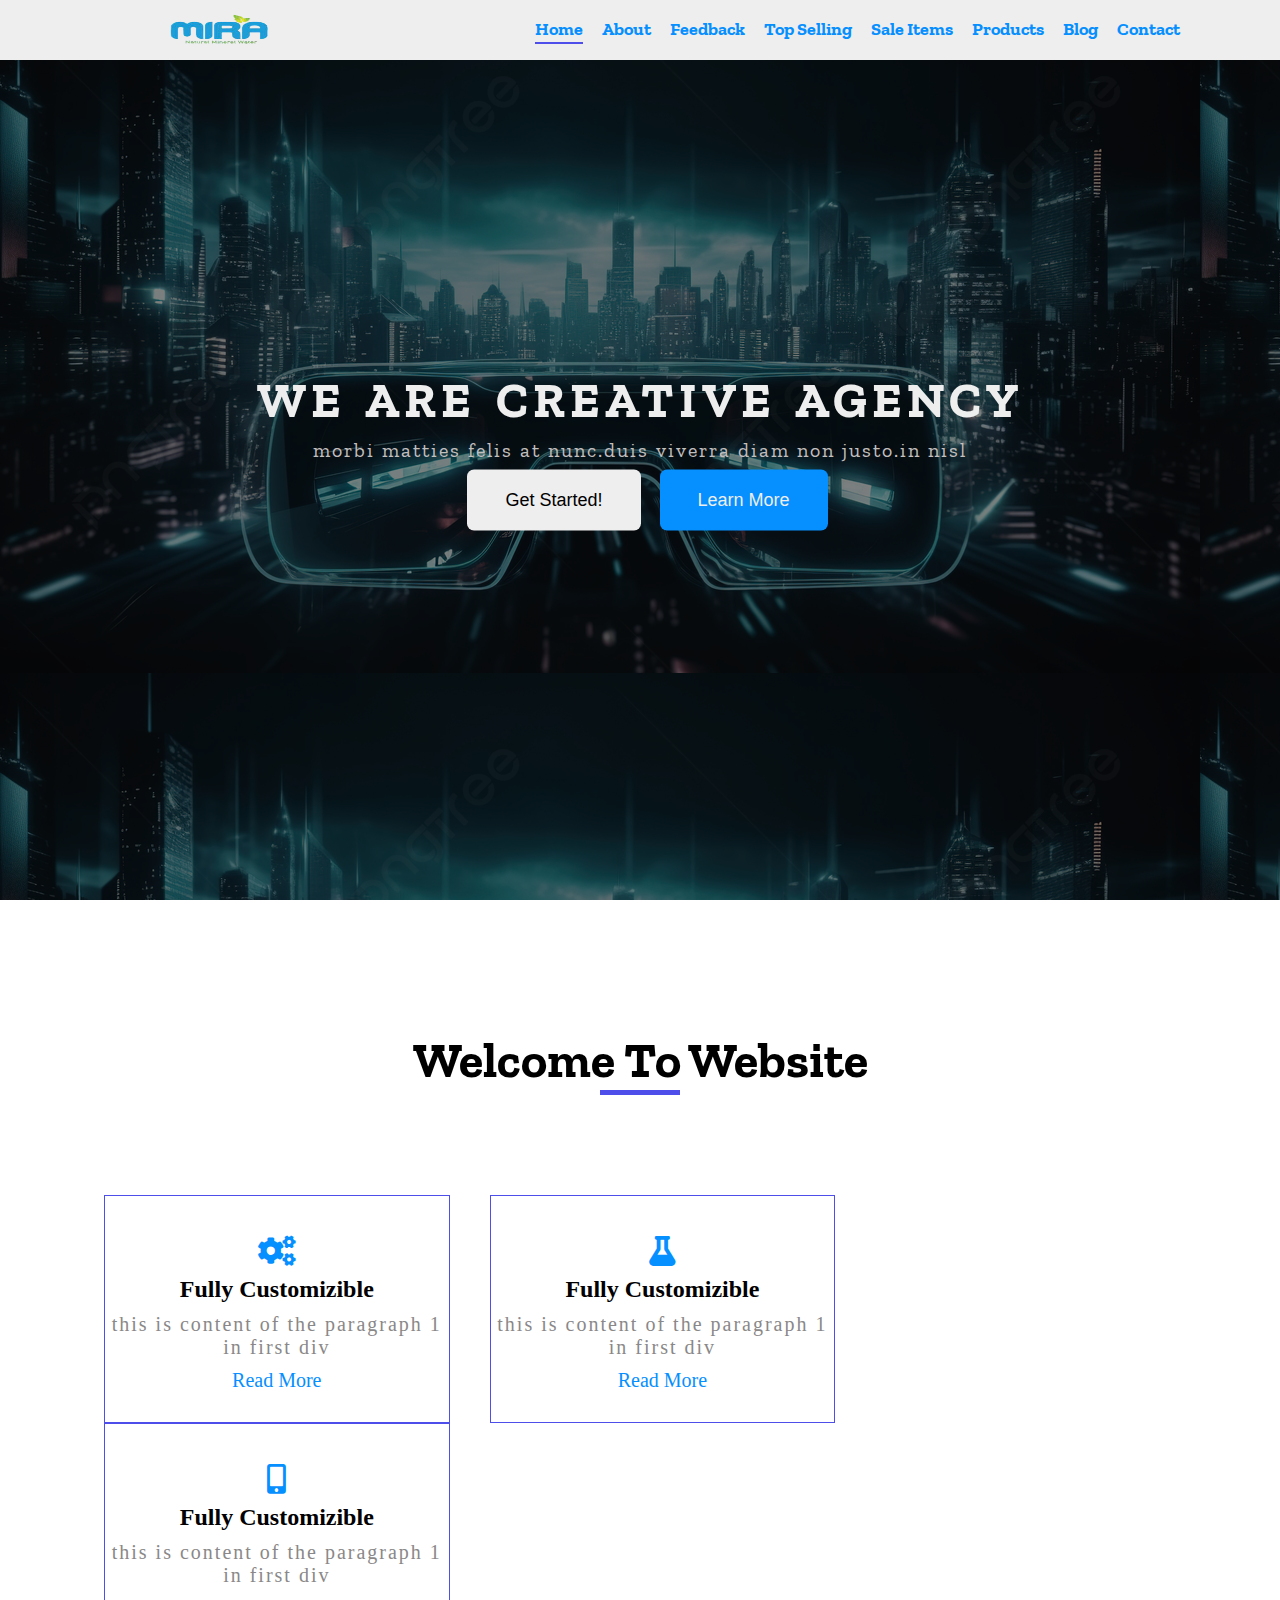
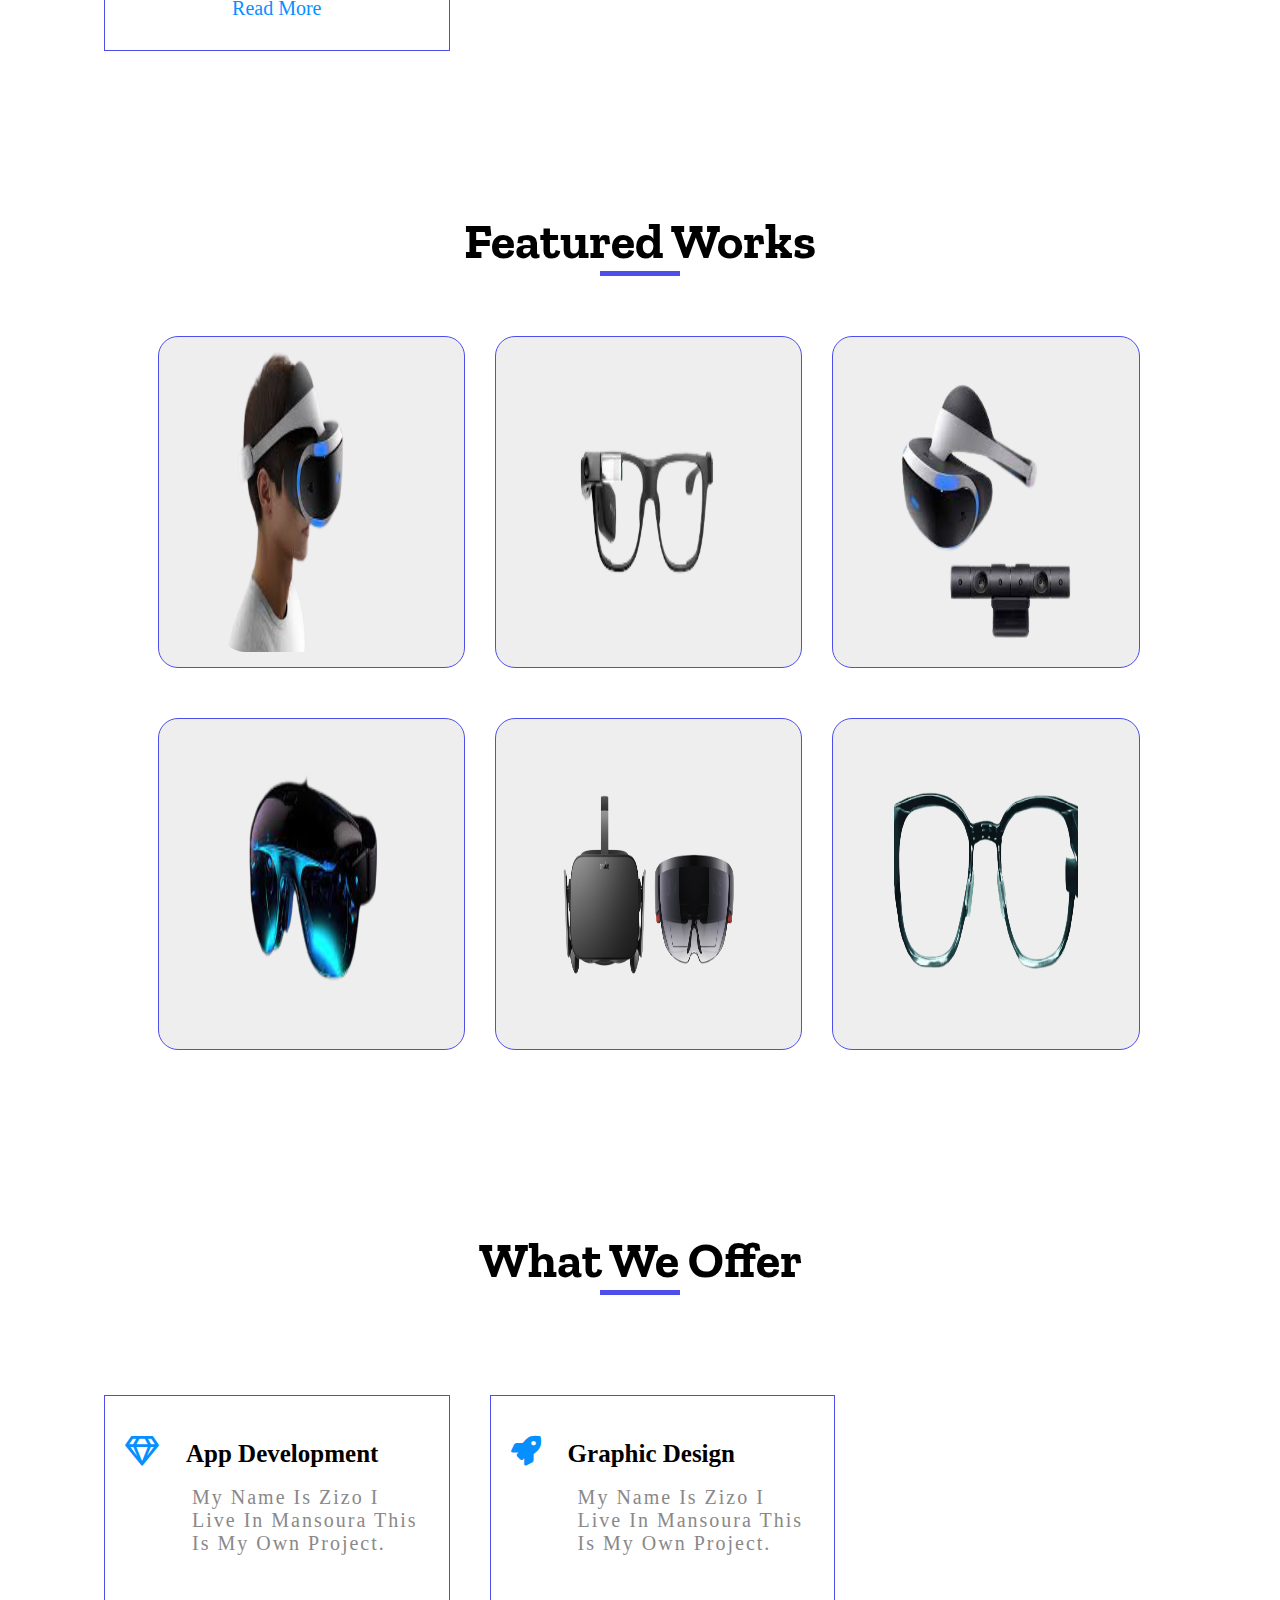
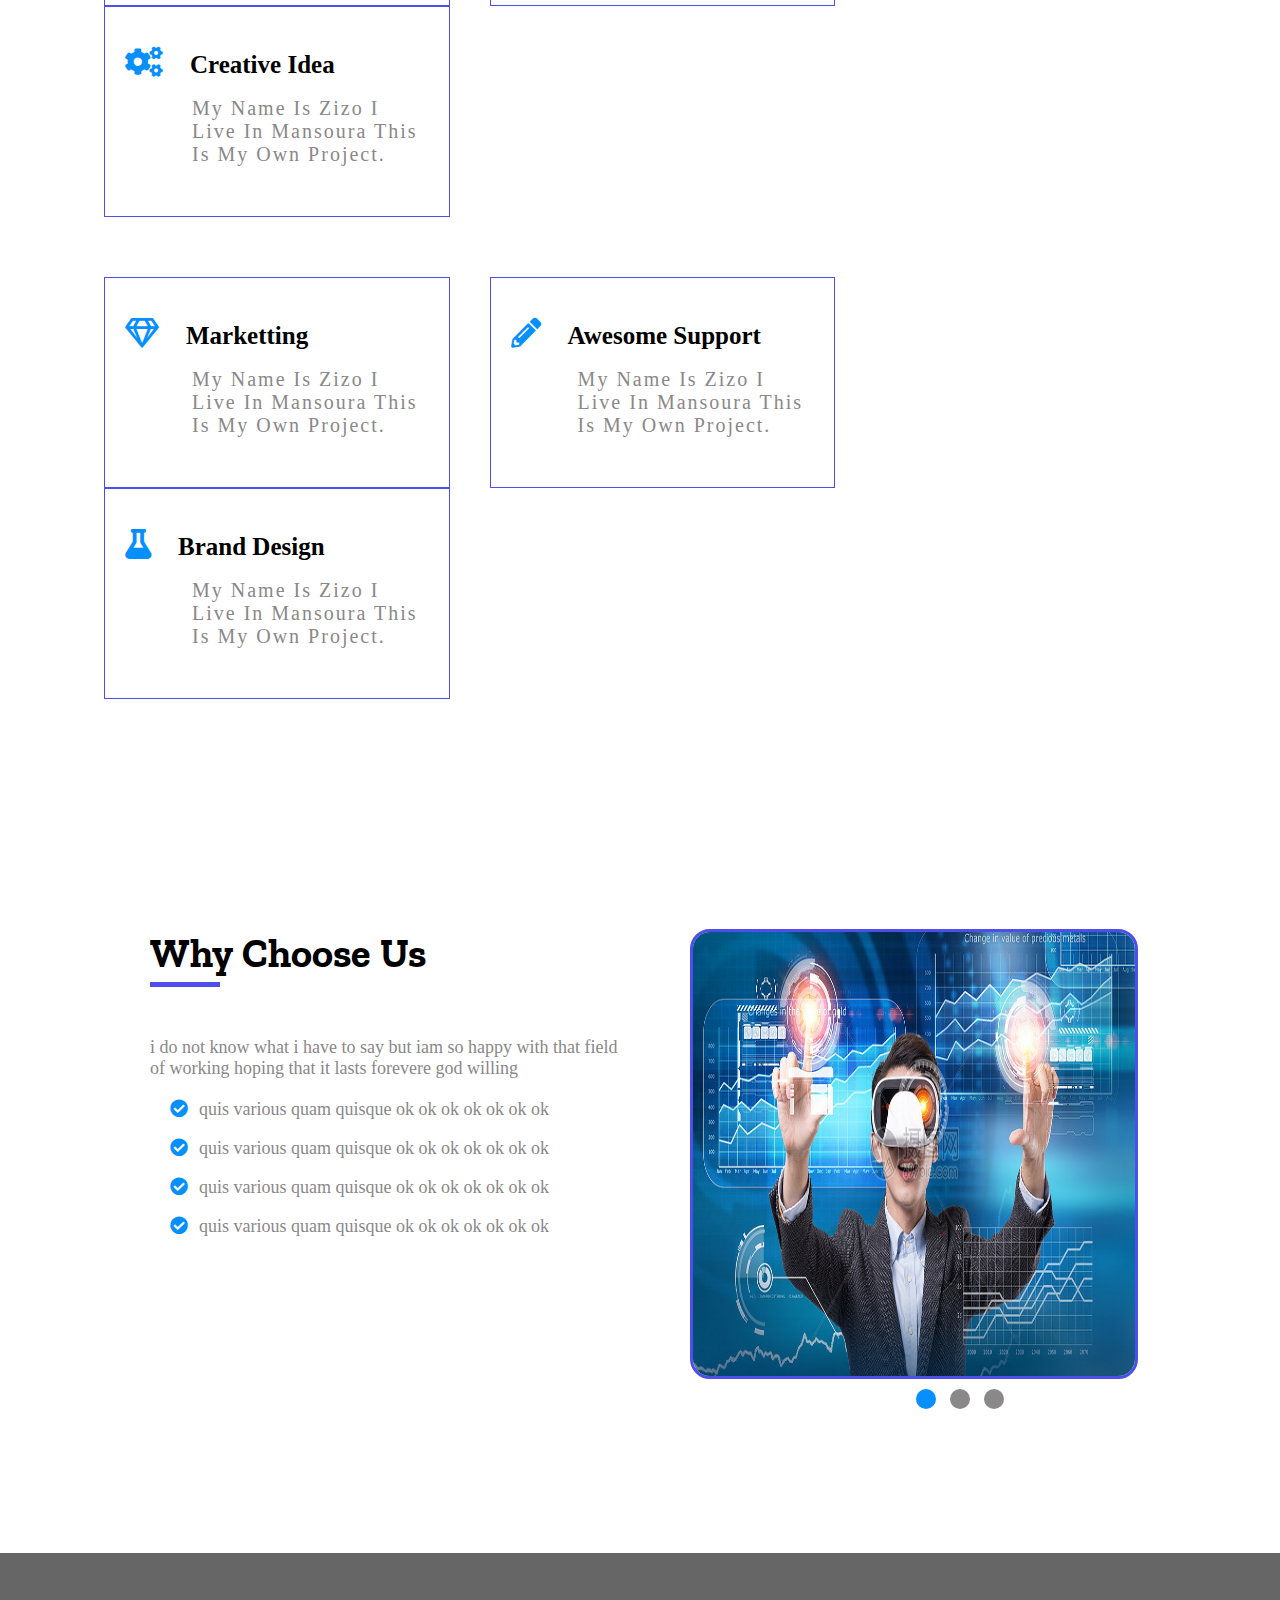
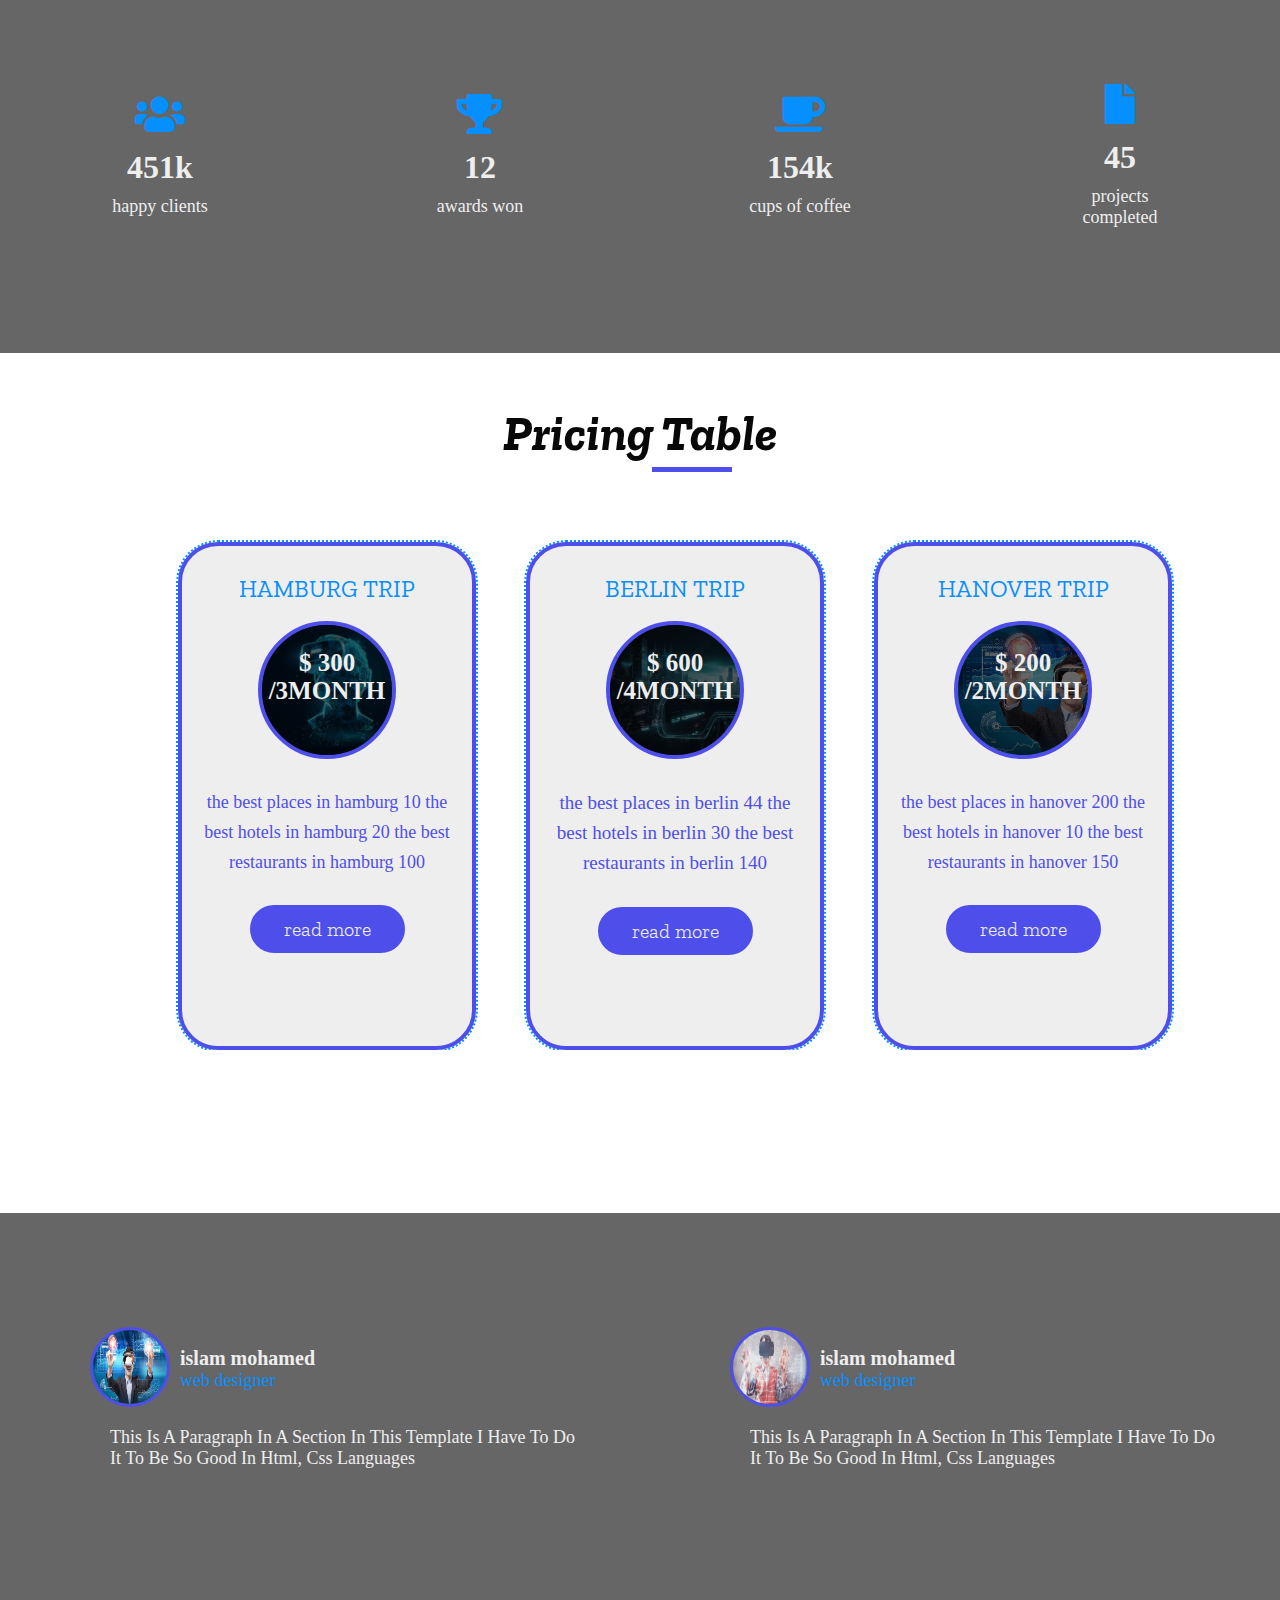
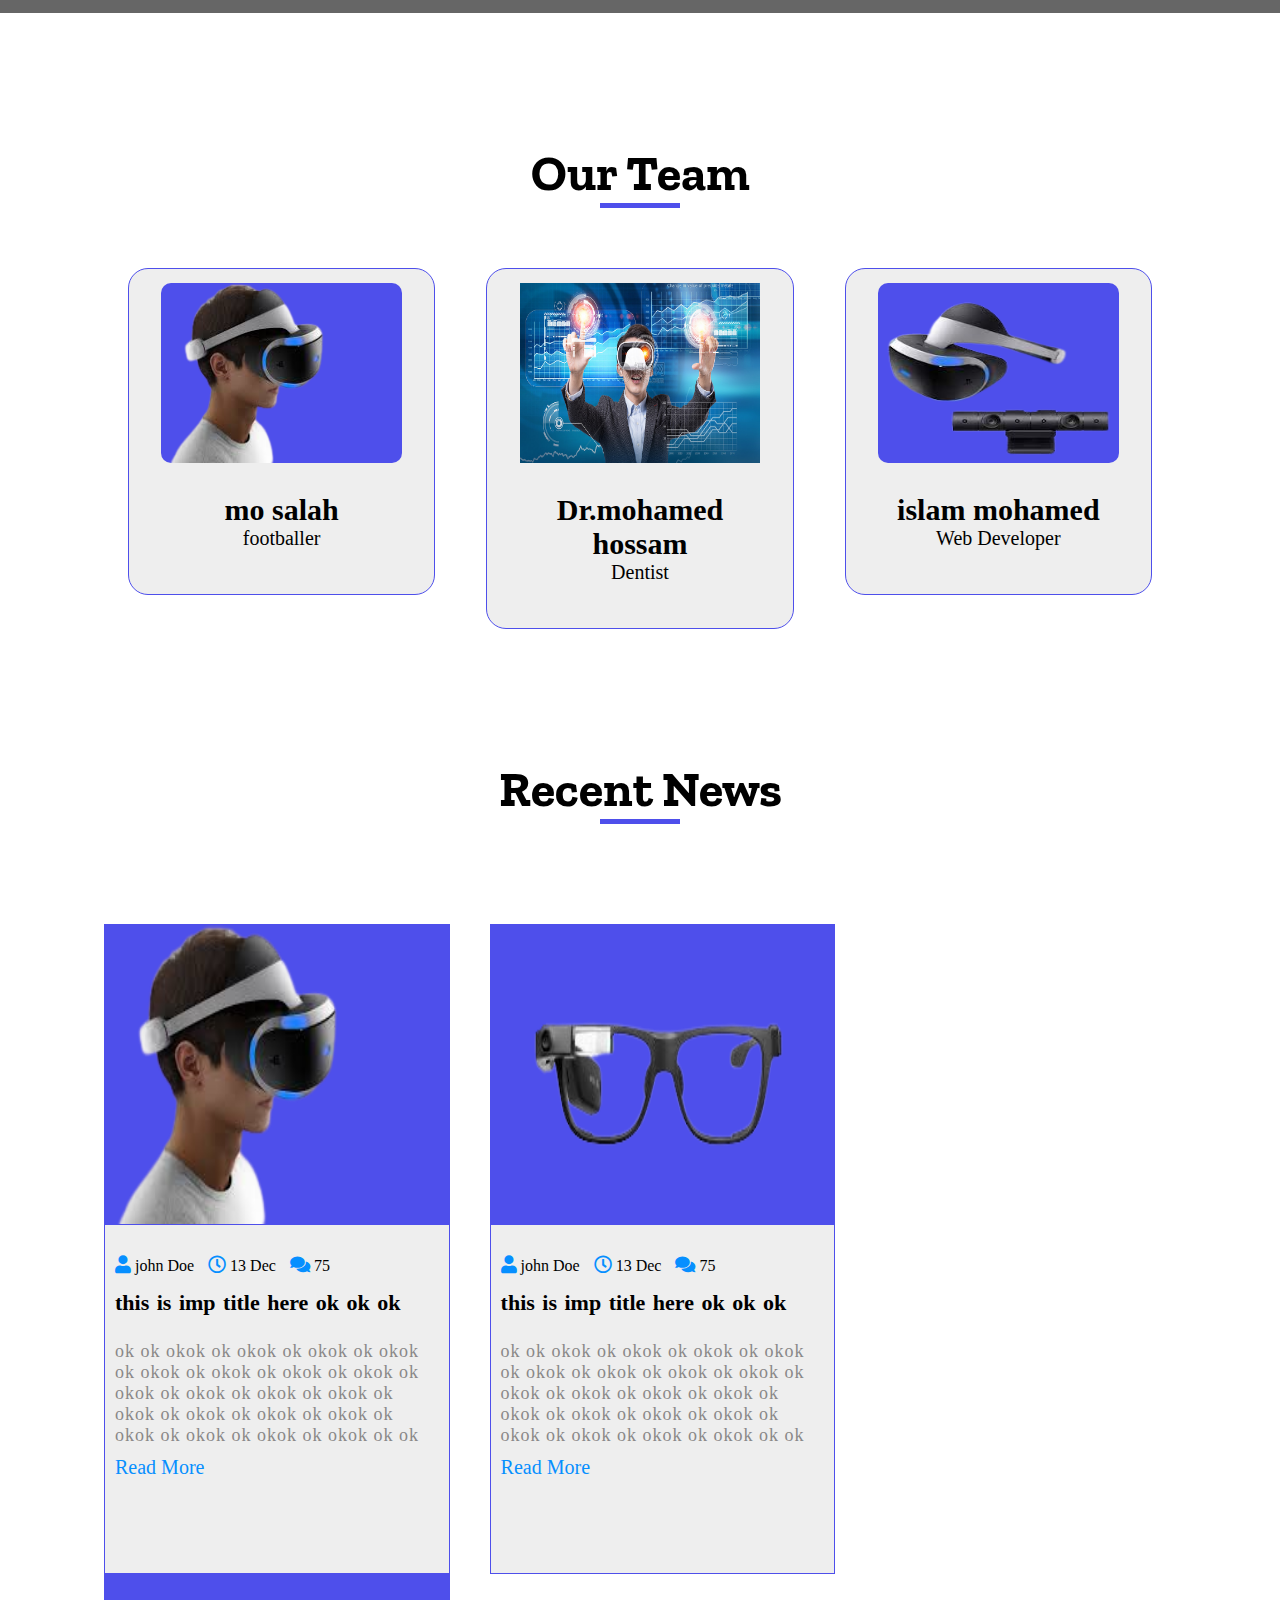
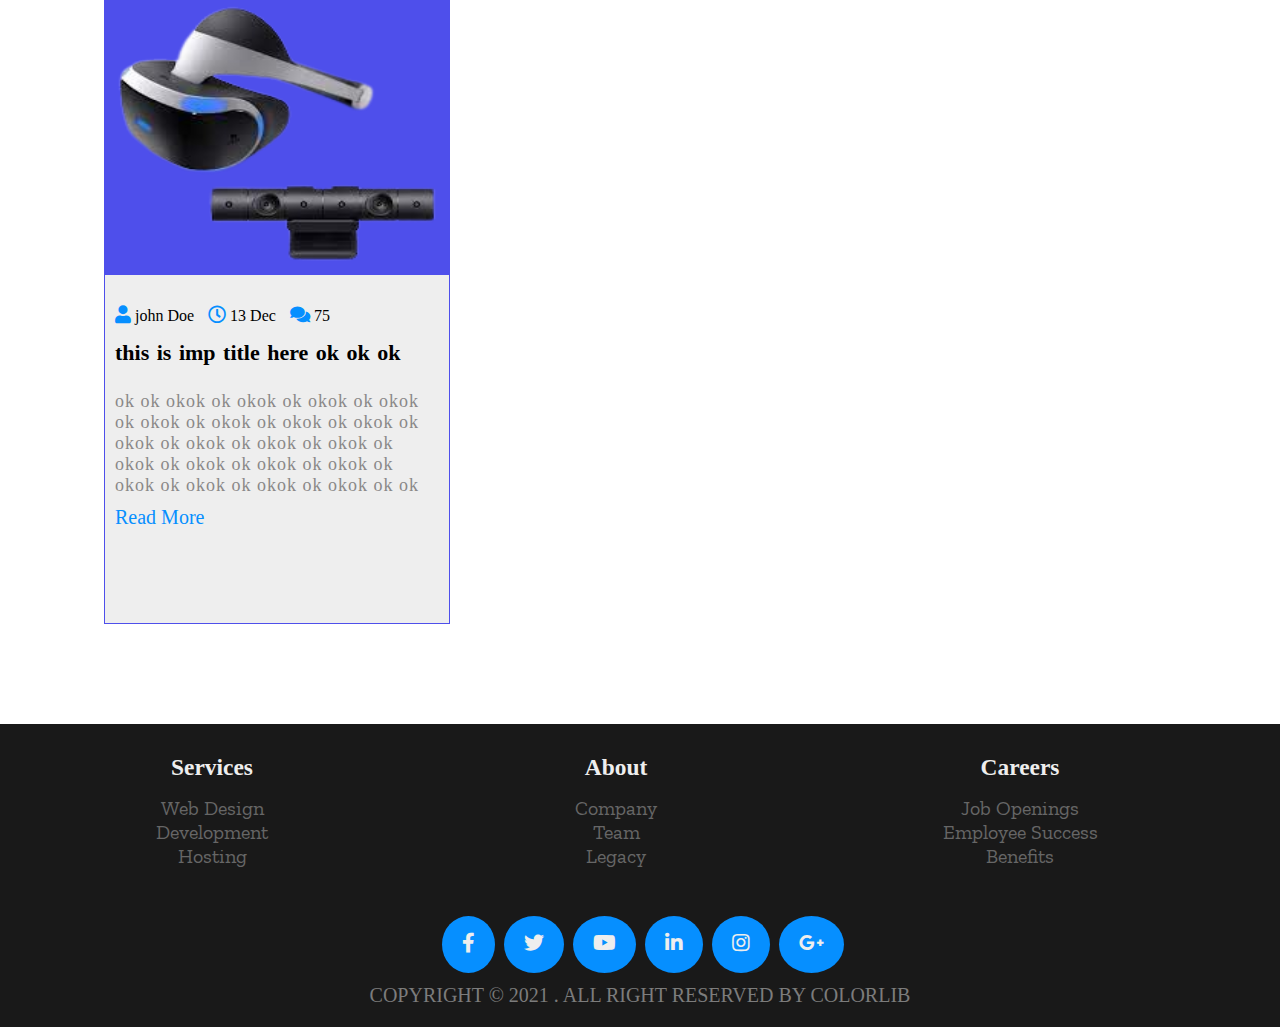
<file: index.html>
<html>
<head>
    <meta  charset="utf-8">
    <title>project html and css</title>
    <link rel="preconnect" href="https://fonts.googleapis.com">
<link rel="preconnect" href="https://fonts.gstatic.com" crossorigin>
<link href="https://fonts.googleapis.com/css2?family=Zilla+Slab&display=swap" rel="stylesheet">
    <link rel="stylesheet" href="css/style.css">
    <link rel="stylesheet" href="css/all.css">

</head>
<body>
  <div class="header">
  <img src="images/logo.png" alt="logo" class="logo"  draggable="false"/>
  <ul class="list">
    <li><a href="#" class="home">home</a></li>
    <li><a href="#">about</a></li>
    <li><a href="#">Feedback</a></li>
    <li><a href="#">Top Selling</a></li>
    <li><a href="#">Sale Items</a></li>
    <li><a href="#">Products</a></li>
    <li><a href="#">blog</a></li>
    <li><a href="#">contact</a></li>
   </ul>
  </div> 
  <!--END SECTION-->
<div class="imagback">
  <div class="overlay">
      <div class=" content1"> 
        <p class="p1">WE ARE CREATIVE AGENCY</p>
        <p class="p2">morbi matties felis at nunc.duis viverra diam non justo.in nisl</p>
        <button class="btn">Get Started!</button>
        <button class="btn btn-learn">Learn More</button>
      </div>
  </div>
</div>
 <!--END SECTION-->
<h1 class="head1">Welcome To Website</h1>
 <div class="line"></div>
 <div class="continers">
  <div class="Customizible">
   <div class="Customizible1 cust ">
    <i class="fas fa-cogs"></i>
      <h2>Fully Customizible</h2>
      <p class="cutp">this is content of the paragraph 1 in first div</p>
      <a>Read More</a>
   </div> 
   <div class="Customizible1 cust">
    <i class="fas fa-flask"></i>
      <h2>Fully Customizible</h2>
      <p class="cutp">this is content of the paragraph 1 in first div</p>
      <a>Read More</a>
   </div> 

   <div class="Customizible1 cust">
    <i class="fas fa-mobile-alt"></i>
     <h2>Fully Customizible</h2>
      <p class="cutp">this is content of the paragraph 1 in first div</p>
      <a>Read More</a>
   </div>
  </div>
 </div>
<!--END SECTION-->
<div class="featured">
  <h1 class="head1">Featured Works</h1>
  <div class="line"></div> 
  <div class="containerteam">
    <div class="team-content">
      <div class="featuredimg">
      <img src="images/r1.png" alt="logo" class="img1"  draggable="false"/> 
      <div class="overlayimg">
        <div class="content">
        <p class="pimg1">CATEGORY</p>
        <p class="pimg2">lorem, ipsum doller</p>
        <i class="fas fa-edit"></i> 
        <i class="fas fa-search"></i>
      </div>
      </div>
    </div> 
    <div class="featuredimg">
      <img src="images/r2.png" alt="logo" class="img1"  draggable="false"/> 
      <div class="overlayimg">
        <div class="content">
        <p class="pimg1">CATEGORY</p>
        <p class="pimg2">lorem, ipsum doller</p>
        <i class="fas fa-edit"></i> 
        <i class="fas fa-search"></i> 
        </div>
      </div>
    </div> 
    <div class="featuredimg">
      <img src="images/r3.png" alt="logo" class="img1"  draggable="false"/> 
      <div class="overlayimg">
        <div class="content">
        <p class="pimg1">CATEGORY</p>
        <p class="pimg2">lorem, ipsum doller</p>
        <i class="fas fa-edit"></i> 
        <i class="fas fa-search"></i>
        </div>
      </div>
    </div>  
    </div> 
    <div class="Customizible">
    <div class="featuredimg">
      <img src="images/r4.png" alt="logo" class="img1"  draggable="false"/> 
      <div class="overlayimg">
        <div class="content">
        <p class="pimg1">CATEGORY</p>
        <p class="pimg2">lorem, ipsum doller</p>
        <i class="fas fa-edit"></i> 
        <i class="fas fa-search"></i>
        </div>
      </div>
    </div> 
    <div class="featuredimg">
      <img src="images/r5.png" alt="logo" class="img1"  draggable="false"/> 
      <div class="overlayimg">
        <div class="content">
        <p class="pimg1">CATEGORY</p>
        <p class="pimg2">lorem, ipsum doller</p>
        <i class="fas fa-edit"></i> 
        <i class="fas fa-search"></i> 
        </div>
      </div>
    </div>
    <div class="featuredimg">
      <img src="images/r6.png" alt="logo" class="img1"  draggable="false"/> 
      <div class="overlayimg">
        <div class="content">
        <p class="pimg1">CATEGORY</p>
        <p class="pimg2">lorem, ipsum doller</p>
        <i class="fas fa-edit "></i> 
        <i class="fas fa-search "></i> 
        </div>
      </div>
    </div>
  </div>
 </div>
<!--END SECTION-->
<h1 class="head1">What We Offer</h1>
 <div class="line"></div>
 <div class="continers">
  <div class="Customizible">
   <div class="Customizible1  ">
    <i class="far fa-gem ioffer"></i>
      <span class="spoffer">App Development</span>
      <p class="poffer">My Name Is Zizo I Live In Mansoura This Is My Own Project.</p>
   </div> 
   <div class="Customizible1 ">
    <i class="fas fa-rocket ioffer"></i>
    <span class="spoffer">Graphic Design</span>
      <p class="poffer">My Name Is Zizo I Live In Mansoura This Is My Own Project.</p>
   </div> 

   <div class="Customizible1 ">
    <i class="fas fa-cogs ioffer"></i>
    <span class="spoffer">Creative Idea</span>
      <p class="poffer">My Name Is Zizo I Live In Mansoura This Is My Own Project.</p>
   </div>
  </div> 
  <div class="Customizible">
    <div class="Customizible1  ">
     <i class="far fa-gem ioffer"></i>
       <span class="spoffer">Marketting</span>
       <p class="poffer">My Name Is Zizo I Live In Mansoura This Is My Own Project.</p>
    </div> 
    <div class="Customizible1 ">
      <i class="fas fa-pencil-alt ioffer"></i>
     <span class="spoffer">Awesome Support</span>
       <p class="poffer">My Name Is Zizo I Live In Mansoura This Is My Own Project.</p>
    </div> 
 
    <div class="Customizible1 ">
      <i class="fas fa-flask ioffer"></i>
     <span class="spoffer">Brand Design</span>
       <p class="poffer">My Name Is Zizo I Live In Mansoura This Is My Own Project.</p>
    </div>
   </div>
 </div>
<!--END SECTION--> 
<div class="contss">
  <div class="choose">
<h1 class="head2">Why Choose Us</h1>
 <div class="line1"></div>
<p>i do not know what i have to say but iam so happy with that field</p>
<p class="choosep">of working hoping that it lasts forevere god willing</p>
<i class="fas fa-check-circle"></i> 
<span>quis various quam quisque ok ok ok ok ok ok ok</span>
  </br>
</br>
<i class="fas fa-check-circle"></i> 
<span>quis various quam quisque ok ok ok ok ok ok ok</span>
</br>
</br>
<i class="fas fa-check-circle"></i> 
<span>quis various quam quisque ok ok ok ok ok ok ok</span>
</br>
</br>
<i class="fas fa-check-circle"></i> 
<span>quis various quam quisque ok ok ok ok ok ok ok</span>
</div>  

<div class="choose">
  <img src="images/r2.jpg" alt="image" class="imgchoose"  draggable="false"/> 
   <ul class="chooseul">
    <li class="chi chii"></li>
    <li class="chii "></li>
    <li class="chii "></li>
   </ul>
</div>
</div>
<!--END SECTION--> 
<div class="happy hahh">
  <div class="overlayhappy">
    <div class="iehappy"> 
      <div class="cal">
      <i class="fas fa-users"></i> 
      <h1>451k</h1> 
      <p>happy clients</p>
    </div> 
  </div>
    <div class="iehappy">
      <div class="cal">
      <i class="fas fa-trophy"></i>
      <h1>12</h1> 
      <p>awards won</p> 
    </div>
    </div> 
    <div class="iehappy"> 
      <div class="cal">
      <i class="fas fa-coffee"></i>
      <h1>154k</h1> 
      <p>cups of coffee</p> 
      </div>
    </div> 
    <div class="iehappy "> 
      <div class="cal">
      <i class="fas fa-file"></i>
      <h1>45</h1> 
      <p>projects completed</p> 
      </div>
    </div>
  </div>
</div>
<!--END SECTION--> 
<iframe src="Task3.html" frameborder="0" class="table"></iframe>
<!--END SECTION-->  
<div class="happy ha1">
  <div class="overlayhappy">
    <div class="islam"> 
      <div class="cal">
        <div class="imgislam">
        <img src="images/r2.jpg" alt="image" class="imgchoose"  draggable="false"/>   
      </div>
        <div class="islammohamed">
      <span class="islam1">islam mohamed</span>  
      </br> 
      <span class="islam2">web designer</apan> 
      </div>  
      <div class="islamp">
      <p>This Is A Paragraph In A Section In This Template I Have To Do It To Be So Good In Html, Css Languages</p>
    </div> 
  </div>
  </div>
  <div class="islam"> 
    <div class="cal">
      <div class="imgislam">
      <img src="images/r4.jpg" alt="image" class="imgchoose"  draggable="false"/>   
    </div>
      <div class="islammohamed">
    <span class="islam1">islam mohamed</span>  
    </br> 
    <span class="islam2">web designer</apan> 
    </div>
    <div class="islamp">
      <p>This Is A Paragraph In A Section In This Template I Have To Do It To Be So Good In Html, Css Languages</p>
    </div> 
  </div> 
</div>
  </div>
</div> 
<!--END SECTION-->
<h1 class="head1">Our Team</h1>
 <div class="line"></div> 
 <div class="containerteam">
  <div class="team-content">
      <div class="team-item">
           <div class="team-img">
              <img src="images/r1.png" alt="mohamed"  width="180"  height="180" draggable="false" >
              <div class="team-overley">
                <a href="#"><i class="fab fa-facebook-square"></i></a>   
                <a href="#"><i class="fab fa-twitter-square"></i></a>  
                 <a href="#"><i class="fab fa-linkedin"></i></a>  
              </div> <!-- /team-overley -->
           </div> <!-- /team-img -->

           <div class="team-info">
              <h2 class="team-info-title">mo salah</h2>
              <span class="team-info-sp">footballer</span>
           </div> <!-- /team-info -->
           
      </div>  <!-- /team-item -->

      <div class="team-item dd">
          <div class="team-img">
             <img src="images/r2.jpg" alt="ahmed"  width="180"  height="180" draggable="false" >
             <div class="team-overley">
              <a href="#"><i class="fab fa-facebook-square"></i></a>   
              <a href="#"><i class="fab fa-twitter-square"></i></a>  
               <a href="#"><i class="fab fa-linkedin"></i></a>  
             </div> <!-- /team-overley -->
          </div> <!-- /team-img -->

          <div class="team-info">
             <h2 class="team-info-title">Dr.mohamed hossam</h2>
             <span class="team-info-sp">Dentist</span>
          </div> <!-- /team-info -->
          
     </div>  <!-- /team-item -->

     <div class="team-item">
      <div class="team-img">
         <img src="images/r3.png" alt="noor"  width="180"  height="180" draggable="false" >
         <div class="team-overley">
          <a href="#"><i class="fab fa-facebook-square"></i></a>   
          <a href="#"><i class="fab fa-twitter-square"></i></a>  
           <a href="#"><i class="fab fa-linkedin"></i></a>  
         </div> <!-- /team-overley -->
      </div> <!-- /team-img -->

      <div class="team-info">
         <h2 class="team-info-title">islam mohamed</h2>
         <span class="team-info-sp">Web Developer</span>
      </div> <!-- /team-info -->
      
 </div>  <!-- /team-item -->
  </div>  <!-- /team-content -->
</div>   <!-- /container --> 

<!--END SECTION-->
<h1 class="head1">Recent News</h1>
 <div class="line"></div>
 <div class="continers">
  <div class="Customizible">
   <div class="recent">
  <img src="images/r1.png" alt="image" class="imgrecent"  draggable="false"/>   
  <i class="fas fa-user custti"></i> 
  <span>john Doe</span> 
  <i class="far fa-clock custti"></i>
  <span>13 Dec</span>
  <i class="fas fa-comments custti"></i>
  <span>75</span>
    <h1>this is imp title here ok ok ok </h1>
      <p class="cutp">ok ok okok ok okok ok okok ok okok ok okok ok okok ok okok ok okok ok okok ok okok ok okok ok okok ok okok ok okok ok okok ok okok ok okok ok okok ok okok ok okok ok ok</p>
      <a>Read More</a>
   </div> 
   <div class="recent">
    <img src="images/r2.png" alt="image" class="imgrecent"  draggable="false"/>   
    <i class="fas fa-user custti"></i> 
    <span>john Doe</span> 
    <i class="far fa-clock custti"></i>
    <span>13 Dec</span>
    <i class="fas fa-comments custti"></i>
    <span>75</span>
      <h1>this is imp title here ok ok ok </h1>
        <p class="cutp">ok ok okok ok okok ok okok ok okok ok okok ok okok ok okok ok okok ok okok ok okok ok okok ok okok ok okok ok okok ok okok ok okok ok okok ok okok ok okok ok okok ok ok</p>
        <a>Read More</a>
     </div> 
     <div class="recent">
      <img src="images/r3.png" alt="image" class="imgrecent"  draggable="false"/>   
      <i class="fas fa-user custti"></i> 
      <span>john Doe</span> 
      <i class="far fa-clock custti"></i>
      <span>13 Dec</span>
      <i class="fas fa-comments custti"></i>
      <span>75</span>
        <h1>this is imp title here ok ok ok </h1>
          <p class="cutp">ok ok okok ok okok ok okok ok okok ok okok ok okok ok okok ok okok ok okok ok okok ok okok ok okok ok okok ok okok ok okok ok okok ok okok ok okok ok okok ok okok ok ok</p>
          <a>Read More</a>
       </div> 
  </div>
 </div>
 <!--END SECTION-->  
 <div class="cont">
  <div class="overlayfooter">
  <div class="Customizi">
      <div class="Customizi1cust">
          <h3>Services</h3>
          <ul>
              <li><a href="#">Web design</a></li>
              <li><a href="#">Development</a></li>
              <li><a href="#">Hosting</a></li>
          </ul>
      </div>
      <div class="Customizi1cust">
          <h3>About</h3>
          <ul>
              <li><a href="#">Company</a></li>
              <li><a href="#">Team</a></li>
              <li><a href="#">Legacy</a></li>
          </ul>
      </div>
      <div class="Customizi1cust">
          <h3>Careers</h3>
          <ul>
              <li><a href="#">Job openings</a></li>
              <li><a href="#">Employee success</a></li>
              <li><a href="#">Benefits</a></li>
          </ul> 
      </div> 
  </div>  
  <div class="footer1">
    <a href="#"><i class="fab fa-facebook-f"></i></a>
    <a href="#"><i class="fab fa-twitter"></i></a>
    <a href="#"><i class="fab fa-youtube"></i></a>
    <a href="#"><i class="fab fa-linkedin-in"></i></a>
    <a href="#"><i class="fab fa-instagram"></i></a>
    <a href="#"><i class="fab fa-google-plus-g"></i></a>
    <p class="copyright">COPYRIGHT &copy; 2021 . ALL RIGHT RESERVED BY COLORLIB</p>
</div> 
</div>
</div>
</body>
</html>
</file>
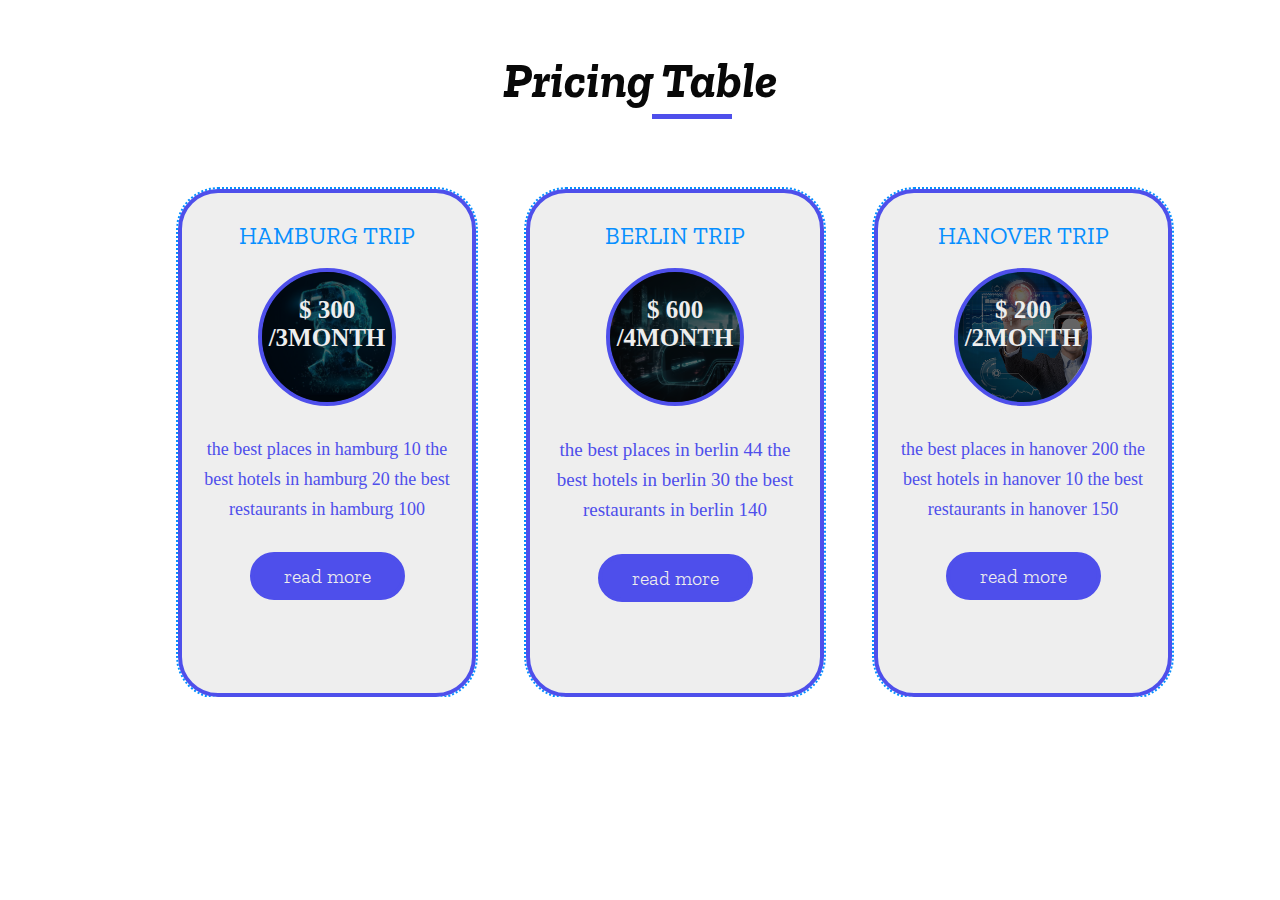
<file: Task3.html>
<html>
    <head>
     <title>Task3</title>
     <link rel="stylesheet" href="css/task3.css">
     <link rel="preconnect" href="https://fonts.googleapis.com">
<link rel="preconnect" href="https://fonts.gstatic.com" crossorigin>
<link href="https://fonts.googleapis.com/css2?family=Zilla+Slab&display=swap" rel="stylesheet">
    </head>
<body>
    <h1>Pricing Table</h1>
 <div class="line"></div>
 <div class="parent">
<div class="hamburg share">
    <h3>Hamburg trip</h3>
    <div class="circle circleshare"> 
        <div class="overlay">
        <span class="span1"> &dollar; 300  /3month</span> 
    </div>
    </div> 
    <p>The best places in Hamburg 10
    The best hotels in Hamburg 20
    The best restaurants in Hamburg 100</p> 
    <button class="button1">read more</button>
</div>
<div class="berlin share">
    <h3>berlin trip</h3>
    <div class="circle1 circleshare"> 
        <div class="overlay">
        <span class="span1"> &dollar; 600  /4month</span> 
    </div>
    </div> 
    <p class="p1">The best places in berlin 44
    The best hotels in berlin 30
    The best restaurants in berlin 140</p> 
    <button class="button1">read more</button>
</div> 
<div class="Hanover share">
    <h3>Hanover trip</h3>
    <div class="circle2 circleshare"> 
        <div class="overlay">
        <span class="span1"> &dollar; 200  /2month</span> 
        </div>
    </div> 
    <p >The best places in Hanover 200
    The best hotels in Hanover 10
    The best restaurants in Hanover 150</p> 
    <button class="button1">read more</button>
</div>
 </div>
 <section></section>
</body>
</html>
</file>
<file: css/style.css>
*{
    margin: 0;
    padding: 0;
    box-sizing: border-box;
}
body{
    background:rgb(252, 246, 246)EE;
} 
.header{
 width:100% ;
 height:60px;
background-color:#EEEEEE;
position: fixed;
overflow: auto;  
z-index: 30;
} 
.logo{
    width:140px; 
    height: 60px;
    float:left; 
    margin-left: 150px;
  }
  .list{
     list-style:none ; 
     float: right;
     margin-right: 100px;
     margin-top: 18px;
   
  } 
  .list li{
  display: inline-block;
  margin-left: 15px;
  }
  .list li a{
      text-decoration: none;
       color: #068FFF;
       font-size: 18px;
       text-transform:capitalize;
       font-weight: 700;
       font-family: 'Zilla Slab', serif; 
       position: relative;
       padding-bottom: 2px; 
      }  
      .header .list a::after {
        content: "";
        position: absolute;
        width: 0;
        height: 2px; 
        background-color:#4E4FEB;
        bottom: 0;
        left: 0;
        transition:  0.3s; 
      }  
     .home{
       border-bottom:2px solid #4E4FEB;   
     }

      .header .list a:hover::after {  
        width: 100%; 
      }       
.imagback{
    width: 100%;
    height: 100vh;
    background-image: url(../images/homeimage.jpg);
    position: relative;
} 
.overlay{
    position: absolute;
    width: 100%;
    height: 100%; 
    top:0;
    background-color: rgba(0, 0, 0, 0.5);  
} 
.content1{
position: absolute;
top:50% ;
left:50%; 
transform: translate(-50%,-50%);
text-align: center; 
width: 1000px; 
} 
.content{
    position: absolute;
    top:50% ;
    left:50%; 
    transform: translate(-50%,-50%);
    text-align: center;  
}

.p1{
    text-transform:uppercase;
    color:#EEEEEE ;
     font-size: 50px; 
     font-family: 'Zilla Slab', serif;
     font-weight: 800; 
     word-spacing: 6px;
     letter-spacing: 5px;
}   
.p2{
    text-transform:lowercase; 
    color:#c2bfbf ;
    letter-spacing: 2px;
    font-size: 20px; 
    padding: 8px;
    font-family: 'Zilla Slab', serif;
}
.btn{
    padding: 20px 38px;
    margin-left: 15px; 
    border-radius: 7px;
    border: none; 
    font-size: 18; 
    text-transform: capitalize; 
    background-color:#EEEEEE ;
}  
.btn-learn{
    color: #EEEEEE;
    background-color:#068FFF;
}
.btn:hover{
    opacity: 0.8;
}  
.head1{
    font-size: 50px;
    text-align: center;
    margin-top: 130px;
    font-weight: 700;
    font-family: 'Zilla Slab', serif;
    text-transform: capitalize;
    color: #000000; 
    
} 
.line{
    width:80px;
    height: 5px;
    background-color: #4E4FEB;
    margin:0 auto; 
 
} 
.continers{
    width:90%;
   margin: 70px auto; }  
.Customizible{
    overflow: auto; 
    padding: 30px 0px;
}  
.Customizible1{
    border: 1px solid #4E4FEB;
    width:30%;
    background-color: white;  
    float: left; 
    margin-left: 40px; 
    padding:30px 0px;
    position: relative;   
    z-index: 1;
}  
.cust{
    text-align: center;
}

.Customizible1 i{
    font-size: 30px; 
    color: #068FFF;
    padding:10px 0px;
}
.Customizible1 p{
    font-size: 20px; 
    color: #8a8888;
    padding:10px 4px; 
    letter-spacing: 2px;
}  
.cutp{
    text-transform: lowercase;  
}
.Customizible1 a{
    font-size: 20px; 
    padding: 20px 0px;
    color: #068FFF; 
    text-transform: capitalize;
} 
    .Customizible1::after {
        content: "";
        position: absolute;
        width: 0;
        height: 0;
        top: 0;
        left: 0;
        background-color: #000000;
        opacity: 0.6;
        transition: 0.5s;
        z-index: -1;
    }
    
    .Customizible1:hover::after {
        width: 100%;
        height: 100%;
        opacity: 0.8;
    }
    
     .Customizible1:hover h2 {
        color: #EEEEEE;
    }
    
    .Customizible1:hover a, .Customizible1:hover i {
        color: #4E4FEB;
    }
.featured{
  margin:0px 0px;
  width: 100%; 
}
.featuredimg{
    width: 30%;
    float: left;
    margin-left: 30px;
    position: relative;
    margin-bottom: 20px; 
    text-align: center;  
    background-color: #EEEEEE; 
    border: 1px solid #4E4FEB; 
    border-radius: 20px;
} 
.img1{ 
    padding: 15px;
    width:70%;  
    height: 330px; 
    border-radius: 40px; 
} 
.overlayimg{
    border: 1px solid #4E4FEB;
    width: 100%;
    height: 330px;
    position: absolute;
    top: 0;
    left:0;
    background-color: rgba(0, 0, 0, 0.7);
    color:#EEEEEE; 
    border-radius: 20px;
    text-align: center;
    visibility: hidden; 
    opacity: 0;
    transition: 0.3s;  
   
   
}
.featuredimg:hover .overlayimg {
    visibility: visible;
    opacity: 1;
}
.pimg1 {
    font-size: 16px;
    margin-bottom: 5px;
    color: #068FFF;  
    transform: translateY(100%);
    transition: transform 0.3s ;  
}

.pimg2 {
    font-size: 19px;
    font-weight: 800; 
    margin-bottom: 15px;  
    transform: translateY(100%);
    transition: transform 1s ; 
}
.content i { 
    background-color: #068FFF; 
    padding: 10px 10px;
    font-size: 20px;
    margin-right: 5px;
    color:#EEEEEE;  
    transform: translateY(100%);
    transition: transform 1.5s ; 
    border-radius: 10px;
}     
.featuredimg:hover .pimg1,
.featuredimg:hover .pimg2,
.featuredimg:hover .content i {
    transform: translateY(0);
}
.ioffer{
    margin-left: 20px;
} 
.spoffer{ 
    text-transform:capitalize;
     font-size: 25px; 
     font-weight: 800;  
     padding: 10px  23px;
}  
.poffer{
      margin-left: 83px; 
      margin-bottom: 10px; 
      margin-right:25px; 
      text-transform:capitalize;
}
.Customizible1:hover .spoffer{
    color: #EEEEEE;
}  
.head2{
    font-size: 40px;
    margin-top: 130px; 
    margin-left: 150px;
    font-weight: 800;
    font-family: 'Zilla Slab', serif;
    text-transform: capitalize;
    color: #000000;   
    word-spacing: 3px;
    
} 
.line1{
    width:70px;
    height: 5px;
    background-color: #4E4FEB;
    margin:5px 150px;  
    margin-bottom: 50px;
}   
.contss{
    width: 100%;
    overflow: auto;
}  
.choose {
    float: left; 
    width: 50%;   
}
.choose p{
    color: #8a8888; 
    font-size: 18px; 
    margin-left: 150px; 
    text-transform:lowercase; 
}   
.choosep{ 
    margin-bottom: 20px;
} 
.choose i{
    font-size: 18px;
    color: #068FFF;
    margin-left: 170px; 
    padding-right: 7px; 
}
.choose span{
    color: #8a8888; 
    font-size: 18px;  
    text-transform:lowercase; 
}   
.imgchoose{
    margin-top: 130px; 
    margin-left: 50px;
   width: 70%; 
   height: 50%; 
   text-align: center; 
   border: 3px solid #4E4FEB;
  border-radius: 20px;
} 
.chooseul{
    list-style: none;
    padding: 0;
    margin: 5px;
    text-align: center;
}
.chii{
    width: 20px;
    height: 20px;
    background-color:#8a8888;
    display: inline-block;
    margin: 5px;
    border-radius: 50%;
}  
.chi{
    background-color: #068FFF;   
}  
.chii:hover{
    background-color: #068FFF;  
    opacity: 0.8;
} 
.happy{ 
    margin-top: 130px;
    width: 100%; 
    height: 400px;
    position: relative; 
    background-attachment: fixed; 
}  
.hahh{
    background-image: url(../images/E.jpg); 
} 
.ha1{
    background-image: url(../images/c.jpg); 
    background-size: cover;   
}
.overlayhappy{
position: absolute; 
width: 100%; 
 height: 400px; 
 background-color: rgba(0, 0, 0,0.6); 
 overflow: auto;
} 
.iehappy{
    width: 25%;  
    height: 400px;  
    text-align: center; 
    float: left;  
    position: relative; 
} 
.cal{
    position: absolute;
    top:50% ;
    left:50%; 
    transform: translate(-50%,-50%);
    text-align: center; 
    overflow: auto; 
    padding: 20px 5px;    
} 
.cal i{
    font-size: 40px; 
    color: #068FFF; 
    padding: 15px;
} 
.cal p{
    color: #EEEEEE; 
    font-size: 18px; 
    padding: 10px;
} 
.cal h1{  
    color: #EEEEEE;     
} 
.table{
    width: 100%; 
    height: 730px;
} 
.islam{
    width: 50%;  
    height: 400px;  
    text-align: center; 
    float: left;  
    position: relative;   
   
} 
.imgislam{
    float: left; 
    margin-right: 10px; 
    margin-top: -150px;
}
.cal img{
    width: 80px; 
    height: 80px;
    border-radius: 50%;   
} 
.islammohamed{
    float: left; 
    text-align: left; 
}
.islam1{
    color: #EEEEEE;  
    font-size: 20px; 
    font-weight: 700; 
    text-transform: lowercase;
} 
.islam2{
    color:#068FFF;
    text-transform: lowercase; 
    font-size: 18px;  
    display: block;
} 
.islamp{
margin-top: 70px; 
 text-align: left; 
text-transform: capitalize; 
font-size: 14px; 
margin-left: 60px; 
width: 500px;
} 
.imgrecent{
    width: 100%; 
    height: 300px; 
    margin-top: -30px; 
    margin-bottom: 30px;  
    border-bottom: 1px solid #4E4FEB;  
    background-color: #4E4FEB;
} 
.recent{
    border: 1px solid #4E4FEB;
    width:30%; 
    height: 650px;
    background-color: white;  
    float: left; 
    margin-left: 40px; 
    padding:30px 0px;
    position: relative;   
    background-color: #EEEEEE;
} 
.recent i{
    color: #068FFF; 
    font-size: 18px; 
    padding-left: 10px;
 } 
 .recent h1{
    font-size:22px; 
    font-weight: 800; 
     word-spacing: 2px; 
     padding: 15px 10px;
 } 
 .recent  p{
    font-size: 18px; 
    color: #8a8888;
    padding:10px 10px; 
    letter-spacing: 1px;
}  
.recent a{
    font-size: 20px; 
    padding: 20px 10px;
    color: #068FFF; 
    text-transform: capitalize;
} 
.recent::after {
    content: "";
    position: absolute;
    width: 100%;
    height: 0;
    top: 0;
    left: 0;
    background-color: #068FFF;
    opacity: 0.3;
    transition: 0.5s;
}

.recent:hover::after {
    width: 100%;
    height: 100%;
    opacity: 0.5;
} 
.recent:hover p{
    color:#2d2d2e;
} 
.recent:hover i,.recent:hover a{
    color:#4E4FEB;
} 
.cont{
    width:100%; 
   margin: 0; 
   padding: 0;  
  background-image: url(../images/images.jpeg);
  background-attachment: fixed; 
  background-repeat: no-repeat; 
  background-size: cover;
} 
.Customizi{
    overflow: auto; 
}  
.overlayfooter{
    width:100%;  
    background-color: rgba(0, 0, 0, 0.9);
}
.Customizi1cust{
    text-align: center;
    float: left;
    margin-left: 20px; 
   padding: 30px 40px; 
   width:30%;
   font-size: 20px; 
   color: #EEEEEE;
} 
.Customizi1cust ul{
  list-style-type: none; 
  padding: 15px 0px;
} 
.Customizi1cust ul li a{
    text-decoration: none;
    color: #666666;
    text-transform:capitalize;
    font-weight: 400;
    font-family: 'Zilla Slab', serif; 
  }  
  .footer1{
    text-align: center; 
    padding:20px 0px;
  } 
  .footer1 a {
 background-color: #068FFF; 
padding:20px 20px;
 border-radius: 50%; 
 margin-left: 5px; 
  } 
  .footer1 a i {
    color: #EEEEEE; 
    font-size: 20px;
  } 
  .footer1 p { 
margin-top: 30px; 
font-size: 20px; 
color:#7c7c7c;
  } 
.footer1 a:hover{
    background-color: #4E4FEB;
} 
.containerteam {
    width: 80%;
    margin: auto;
}

.team-content { 
overflow: auto;
margin-top: 60px;
}
.team-item {
    float: left;
    background-color:#EEEEEE;
    width: 30%;
    padding: 14px  19px;
    text-align: center;
    position: relative; 
    border: 1px solid #4E4FEB; 
    border-radius: 20px;
}
.dd {
    margin: 0px  5%;
}

.team-img {
    width: 90%;
    margin: auto;
    position: relative; 
    background-color:#4E4FEB; 
    border-radius: 10px;
}
.team-img  img {
    width: 100%;
}
.team-overley {
    position: absolute;
    top: 0;
    width: 100%;
    height: 100%;
    background-color: rgba(0,0,0,0.5) ;
    visibility: hidden;
    opacity: 0.3 ; 
    transition: 0.5s ;   
    border-radius: 10px;  
}

.team-item:hover  .team-overley {
    opacity: 0.9;
    visibility: visible;
    
}
.team-overley  a {
    display: block;
    width: 40px;
    height: 40px;
    background-color:#068FFF;
    color: #fff;
    font-size: 23px;
    margin-left: auto ; 
}
.team-overley  a  i  {
    line-height: 40px ;
}

/* pseudo elements  :  after  &  before  */
.team-item::after {
    position: absolute;
    content: "";
    width: 100% ;
    height: 0 ;
    top: 0;
    left: 0;
    border-radius: 20px;
    background-color: rgb(14, 15, 14) ;
    opacity: 0 ;
    transition: 0.8s;
}
.team-item:hover::after {
    width: 100%;
    height: 100%;
    opacity: 0.6;
} 
.team-info{
    padding:30px 0px; 
    font-size: 20px; 
    color:#000000;
} 
.team-info-sp{
   margin-top: 20px;
}
</file>
<file: css/task3.css>
h1{
    font-size: 50px;
    text-align: center;
    margin-top: 50px;
    font-weight: 700;
    font-family: 'Zilla Slab', serif;
    text-transform: capitalize;
    font-style: italic;
    color: #080808; 
    
} 
.line{
    width:80px;
    height: 5px;
    background-color:#4E4FEB;
    margin:-30px 644px;
}  
.parent{
    overflow: auto;
} 
.share{
    background-color: #EEEEEE;
    width:290px;
    height:500px;
    border-radius: 40px;
    border:4px solid #4E4FEB;
    outline:2px dotted #068FFF;
    float: left;
    text-align: center; 
    margin-top: 100px;  
    position: relative;   
    z-index: 1;   
} 
.hamburg{
 margin-left: 170px;  
} 
h3{
  padding:4px 5px; 
  font-family: 'Zilla Slab', serif;
  font-weight: 400;
    text-transform:uppercase;
    color: #068FFF;
    font-size: 24px; 
} 
.circleshare{
    width: 130px;
    height: 130px;
    border-radius: 50%;
    margin:-10 auto;
    border: inherit;
    background-repeat: no-repeat;
    background-size: cover; 
    position: relative;
} 
.circle{
    background-image: url(../images/E.jpg); 
} 
.overlay{
    width: 100%;
    height: 100%;
    border-radius: 50%;
     top:0;
     left: 0;
    background-color: rgba(0, 0, 0, 0.6); 
     position: absolute;
}
.span1{
    color:#EEEEEE;
    font-size: 25px;
    margin-top: 24px;
    display: block;
    font-weight: 700;
    text-transform:uppercase;
}  
p{
    padding: 20px;
    text-transform: lowercase;
    line-height: 30px; 
    font-size: 18px;
    font-family:Georgia, 'Times New Roman', Times, serif;
    color:#4E4FEB;
    font-weight: 300;
}
.button1{
    border: inherit;
    border-radius:inherit; 
    font-size: 20px;  
    padding: 8px 30px;
   color:#EEEEEE;
   background-color:#4E4FEB; ;
   margin-top: -10px;
   font-family: 'Zilla Slab', serif;
   font-weight: 300;
     text-transform:lowercase;
}
.berlin{
    margin-left: 50px;  
}
.circle1{
    background-image: url(../images/homeimage.jpg); 
} 
.p1{
    font-size: 19px;
} 
.Hanover{
    margin-left: 50px;  
} 
.circle2{
    background-image: url(../images/r2.jpg); 
} 
button:hover{
    background-color:#EEEEEE;
    color: #4E4FEB;;
}  
.share::after {
    content: "";
    position: absolute;
    width: 100%;
    height: 0;
    top: 0;
    left: 0;
    background-color: #000000; 
    border-radius: 36px;
    opacity: 0.6;
    transition: 0.5s;
    z-index: -1;
} 
.share:hover::after {
    width: 100%;
    height: 100%;
    opacity: 0.8;
} 
.share:hover p {
    color: #8a8888;
}
</file>
